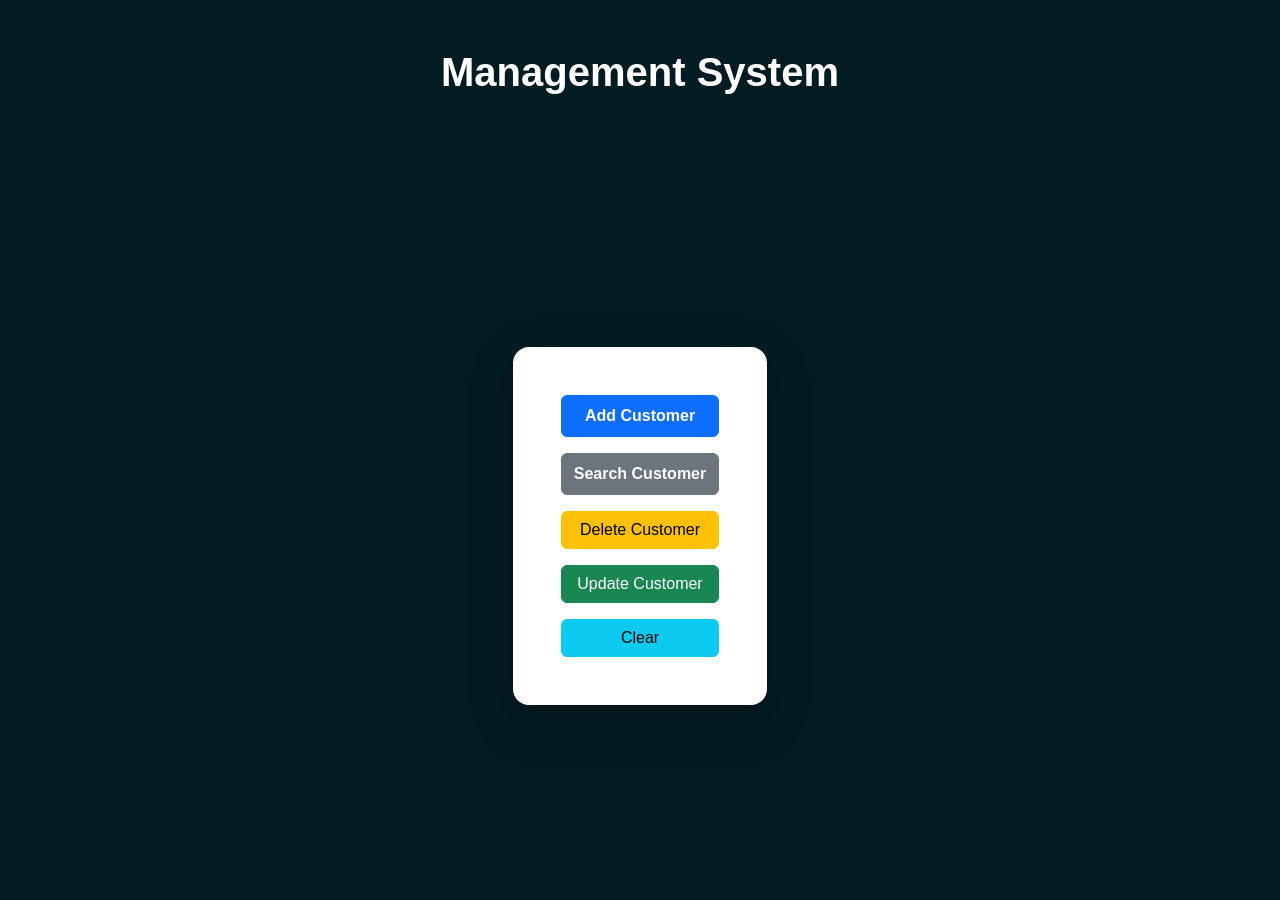
<file: index.html>
<!DOCTYPE html>
<html lang="en">
    <link
        href="https://cdn.jsdelivr.net/npm/bootstrap@5.3.8/dist/css/bootstrap.min.css"
        rel="stylesheet"
        integrity="sha384-sRIl4kxILFvY47J16cr9ZwB07vP4J8+LH7qKQnuqkuIAvNWLzeN8tE5YBujZqJLB"
        crossorigin="anonymous">
    <link rel="stylesheet" href="style.css">
    <head>
        <meta charset="UTF-8">
        <meta name="viewport" content="width=device-width, initial-scale=1.0">
        <title>Management System</title>
    </head>
    <body class="d-flex flex-column min-vh-100 bdy">
        <div class="my-5">
            <h1 class="fw-bold text-white text-center">
                Management System
            </h1>
        </div>
        <!-- -------------------------------------------------------------------------------------------- -->
        <div
            class="container flex-grow-1 d-flex align-items-center justify-content-center py-4">
            <div
                class="card border-0 rounded-4 p-4 p-md-5 shadow-lg">
                <div class="d-grid gap-3">
                    <a target="_blank" href="add-customer.html"
                        class="btn btn-primary fw-semibold py-2">
                        Add Customer
                    </a>
                    <a target="_blank" href="search-customer.html"
                        class="btn btn-secondary fw-semibold py-2">
                        Search Customer
                    </a>
                    <a target="_blank" href="delete-customer.html" class="btn btn-warning">Delete
                        Customer</a>
                    <a target="_blank" href="update-customer.html" class="btn btn-success">Update
                        Customer</a>
                    <input type="button" class="btn btn-info" value="Clear" onclick="btnCleardata()">
                </div>
            </div>
        </div>
        <script src="app.js"></script>
    </body>
</html>
</file>
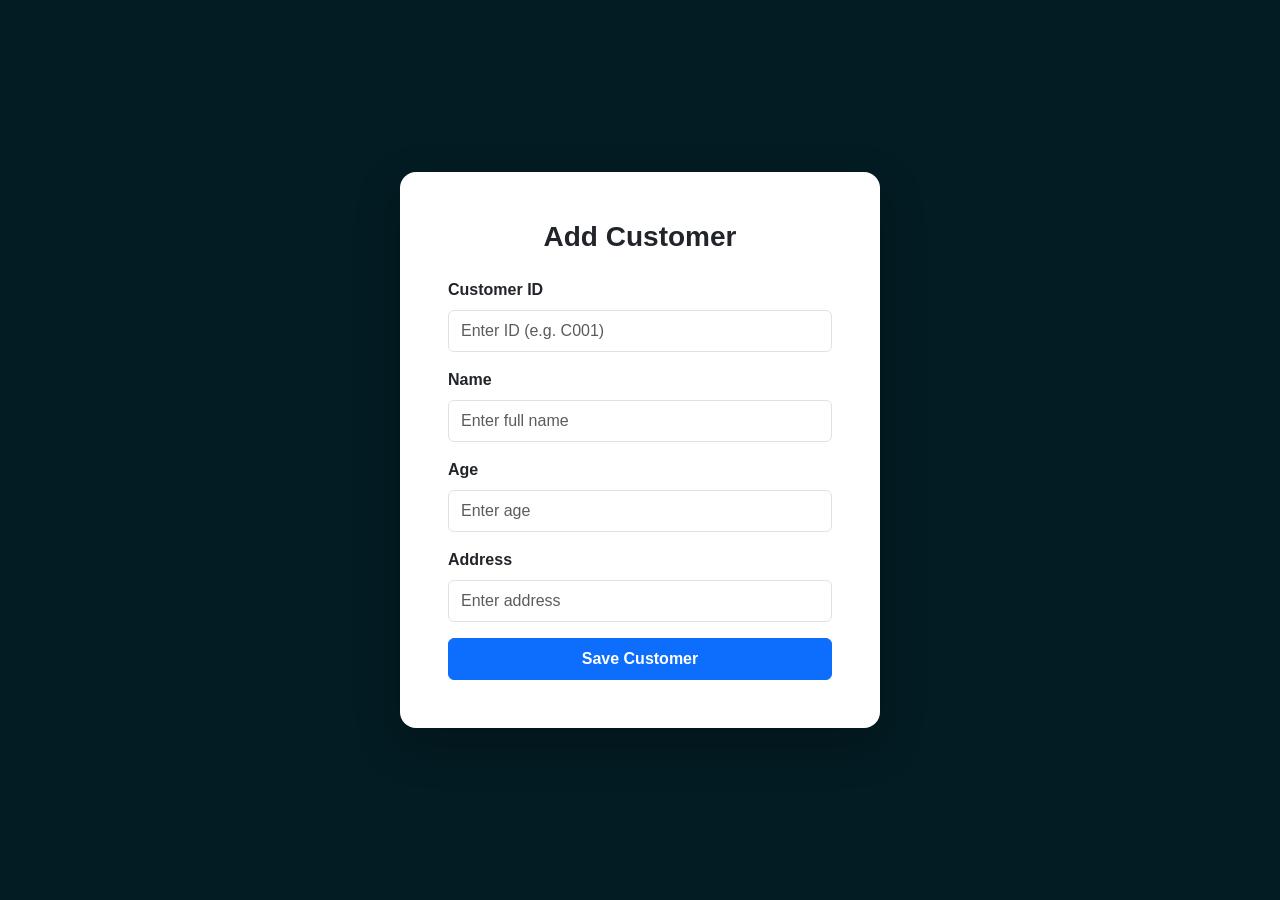
<file: add-customer.html>
<!DOCTYPE html>
<html lang="en">
    <head>
        <meta charset="UTF-8">
        <meta name="viewport" content="width=device-width, initial-scale=1.0">
        <title>Add</title>
        <link
            href="https://cdn.jsdelivr.net/npm/bootstrap@5.3.8/dist/css/bootstrap.min.css"
            rel="stylesheet"
            integrity="sha384-sRIl4kxILFvY47J16cr9ZwB07vP4J8+LH7qKQnuqkuIAvNWLzeN8tE5YBujZqJLB"
            crossorigin="anonymous">
        <link rel="stylesheet" href="style.css">
    </head>
    <body class="d-flex flex-column min-vh-100 bdy">
        <div
            class="container flex-grow-1 d-flex align-items-center justify-content-center py-4">
            <div class="card border-0 rounded-4 p-4 p-md-5 shadow-lg"
                style="max-width: 480px; width: 100%;">
                <h3 class="fw-bold text-center mb-4">Add Customer</h3>

                <form action>
                    <!-- Customer ID -->
                    <div class="mb-3">
                        <label for="customerId"
                            class="form-label fw-semibold">Customer ID</label>
                        <input type="text" class="form-control py-2"
                            id="customerId" placeholder="Enter ID (e.g. C001)">
                    </div>

                    <!-- Name -->
                    <div class="mb-3">
                        <label for="customerName"
                            class="form-label fw-semibold">Name</label>
                        <input type="text" class="form-control py-2"
                            id="customerName" placeholder="Enter full name">
                    </div>

                    <!-- Age -->
                    <div class="mb-3">
                        <label for="customerAge"
                            class="form-label fw-semibold">Age</label>
                        <input type="number" class="form-control py-2"
                            id="customerAge" placeholder="Enter age">
                    </div>

                    <!-- Address -->
                    <div class="mb-3">
                        <label for="customerAddress"
                            class="form-label fw-semibold">Address</label>
                        <input type="text" class="form-control py-2"
                            id="customerAddress" placeholder="Enter address">
                    </div>

                    <!-- Save Button -->
                    <div class="d-grid">
                        <button type="button"
                            class="btn btn-primary fw-semibold py-2" onclick="btnAddcustomer()">
                            Save Customer
                        </button>
                    </div>
                </form>

            </div>
        </div>
        <script src="app.js"></script>
    </body>
</html>
</file>
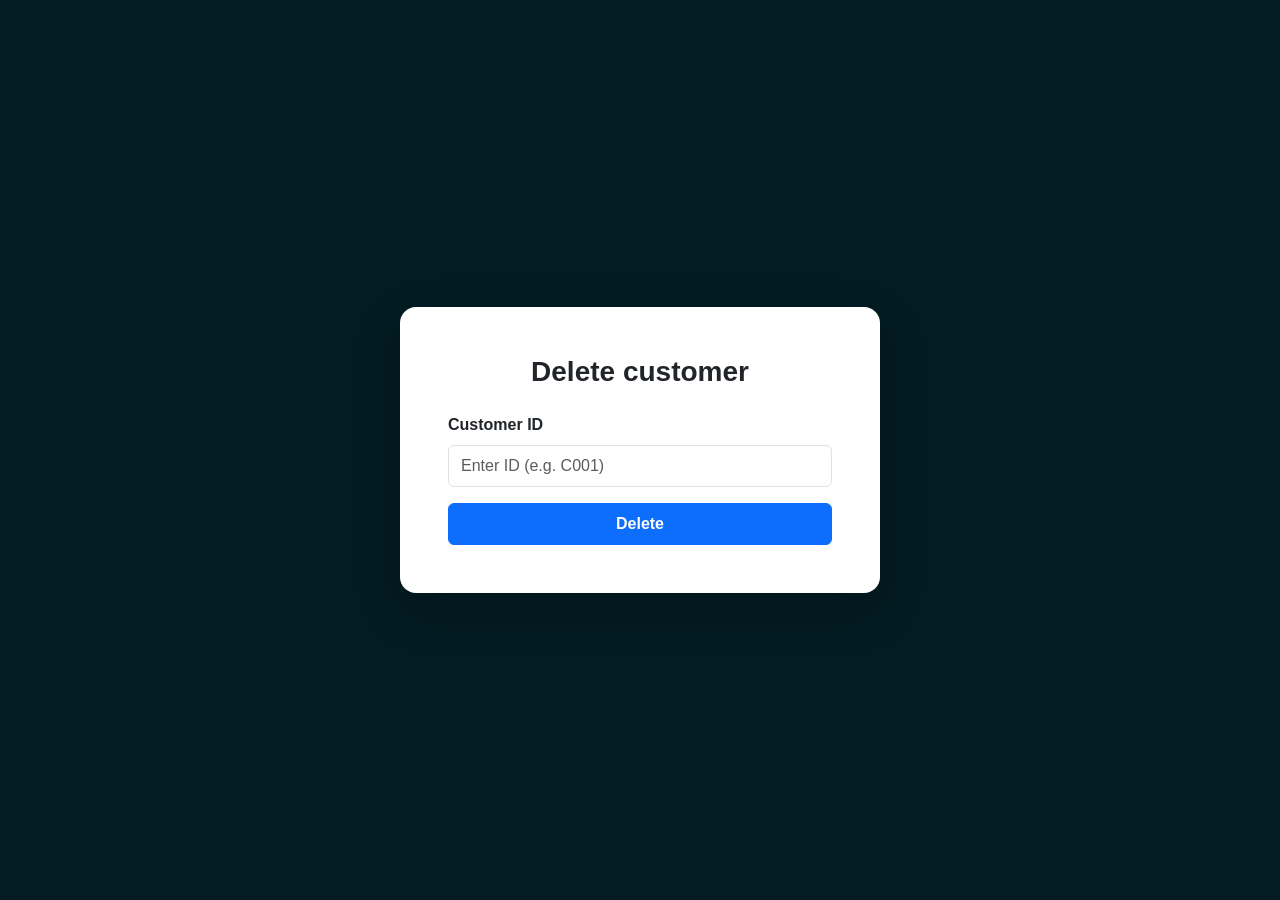
<file: delete-customer.html>
<!DOCTYPE html>
<html lang="en">
    <head>
        <meta charset="UTF-8">
        <meta name="viewport" content="width=device-width, initial-scale=1.0">
        <title>Delete</title>
        <link
            href="https://cdn.jsdelivr.net/npm/bootstrap@5.3.8/dist/css/bootstrap.min.css"
            rel="stylesheet"
            integrity="sha384-sRIl4kxILFvY47J16cr9ZwB07vP4J8+LH7qKQnuqkuIAvNWLzeN8tE5YBujZqJLB"
            crossorigin="anonymous">
        <link rel="stylesheet" href="style.css">
    </head>
    <body class="d-flex flex-column min-vh-100 bdy">
        <div
            class="container flex-grow-1 d-flex align-items-center justify-content-center py-4">
            <div class="card border-0 rounded-4 p-4 p-md-5 shadow-lg"
                style="max-width: 480px; width: 100%;">
                <h3 class="fw-bold text-center mb-4">Delete customer</h3>
                <form action>
                    <label for="customerId3"
                        class="form-label fw-semibold">Customer ID</label>
                    <input type="text" class="form-control py-2"
                        id="customerId3" placeholder="Enter ID (e.g. C001)">
                    <div class="d-grid mt-3">
                        <button type="button"
                            class="btn btn-primary fw-semibold py-2" onclick="btnDeletecustomer()">
                            Delete
                        </button>
                    </div>
                </form>
            </div>
        </div>
        <script src="app.js"></script>
    </body>
</html>
</file>
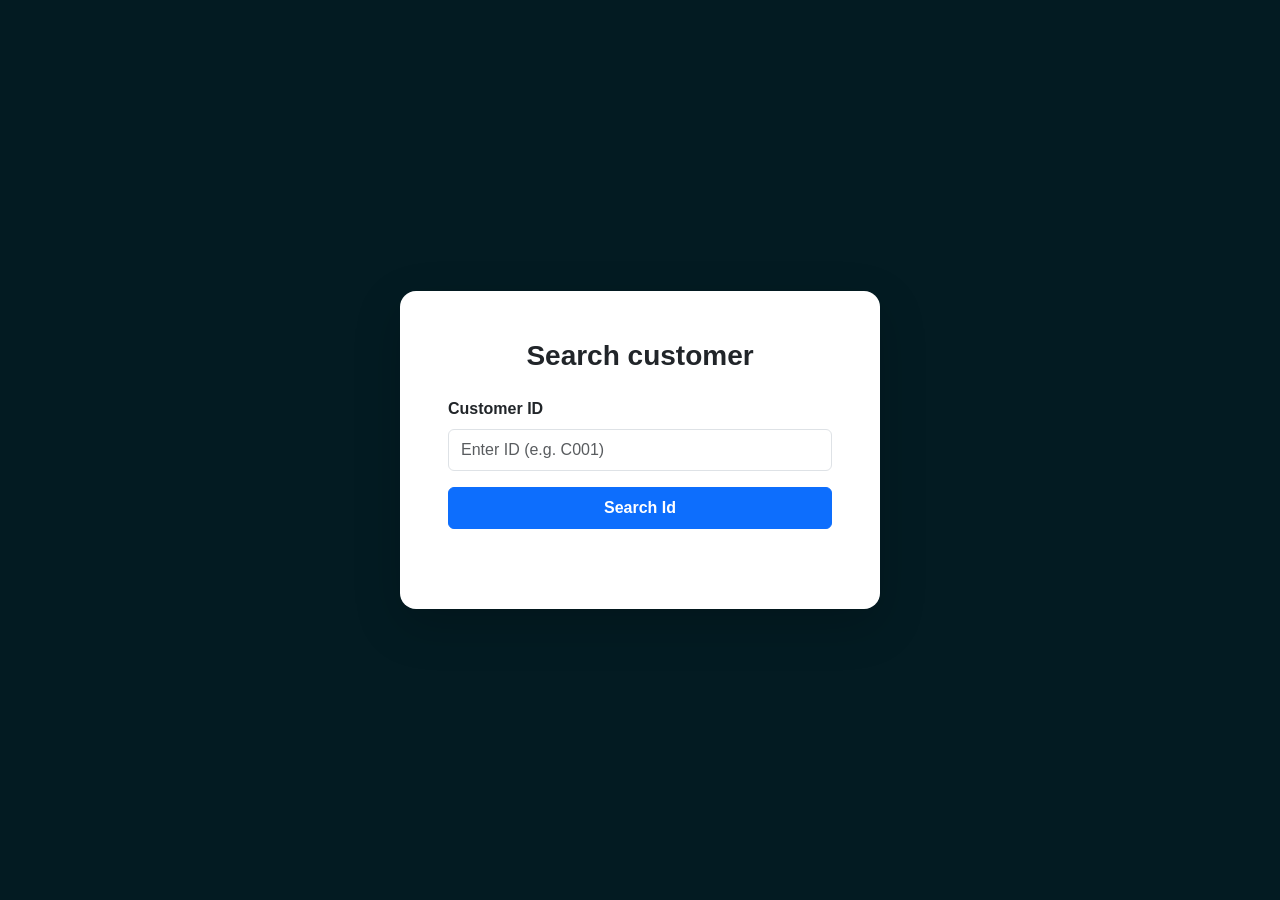
<file: search-customer.html>
<!DOCTYPE html>
<html lang="en">
    <head>
        <meta charset="UTF-8">
        <meta name="viewport" content="width=device-width, initial-scale=1.0">
        <title>Search</title>
        <link
            href="https://cdn.jsdelivr.net/npm/bootstrap@5.3.8/dist/css/bootstrap.min.css"
            rel="stylesheet"
            integrity="sha384-sRIl4kxILFvY47J16cr9ZwB07vP4J8+LH7qKQnuqkuIAvNWLzeN8tE5YBujZqJLB"
            crossorigin="anonymous">
        <link rel="stylesheet" href="style.css">
    </head>
    <body class="d-flex flex-column min-vh-100 bdy">
        <div
            class="container flex-grow-1 d-flex align-items-center justify-content-center py-4">
            <div class="card border-0 rounded-4 p-4 p-md-5 shadow-lg"
                style="max-width: 480px; width: 100%;">
                <h3 class="fw-bold text-center mb-4">Search customer</h3>
                <form action>
                    <label for="customerId2"
                        class="form-label fw-semibold">Customer ID</label>
                    <input type="text" class="form-control py-2"
                        id="customerId2" placeholder="Enter ID (e.g. C001)">
                    <div class="d-grid mt-3">
                        <button type="button"
                            class="btn btn-primary fw-semibold py-2"
                            onclick="btnSearchcustomer()">
                            Search Id
                        </button>
                    </div>
                </form>
                <div class="mt-3 text-danger">
                    <p id="nametxt"></p>
                    <p id="agetxt"></p>
                    <p id="addresstxt"></p>
                </div>
            </div>
        </div>
        <script src="app.js"></script>
    </body>
</html>
</file>
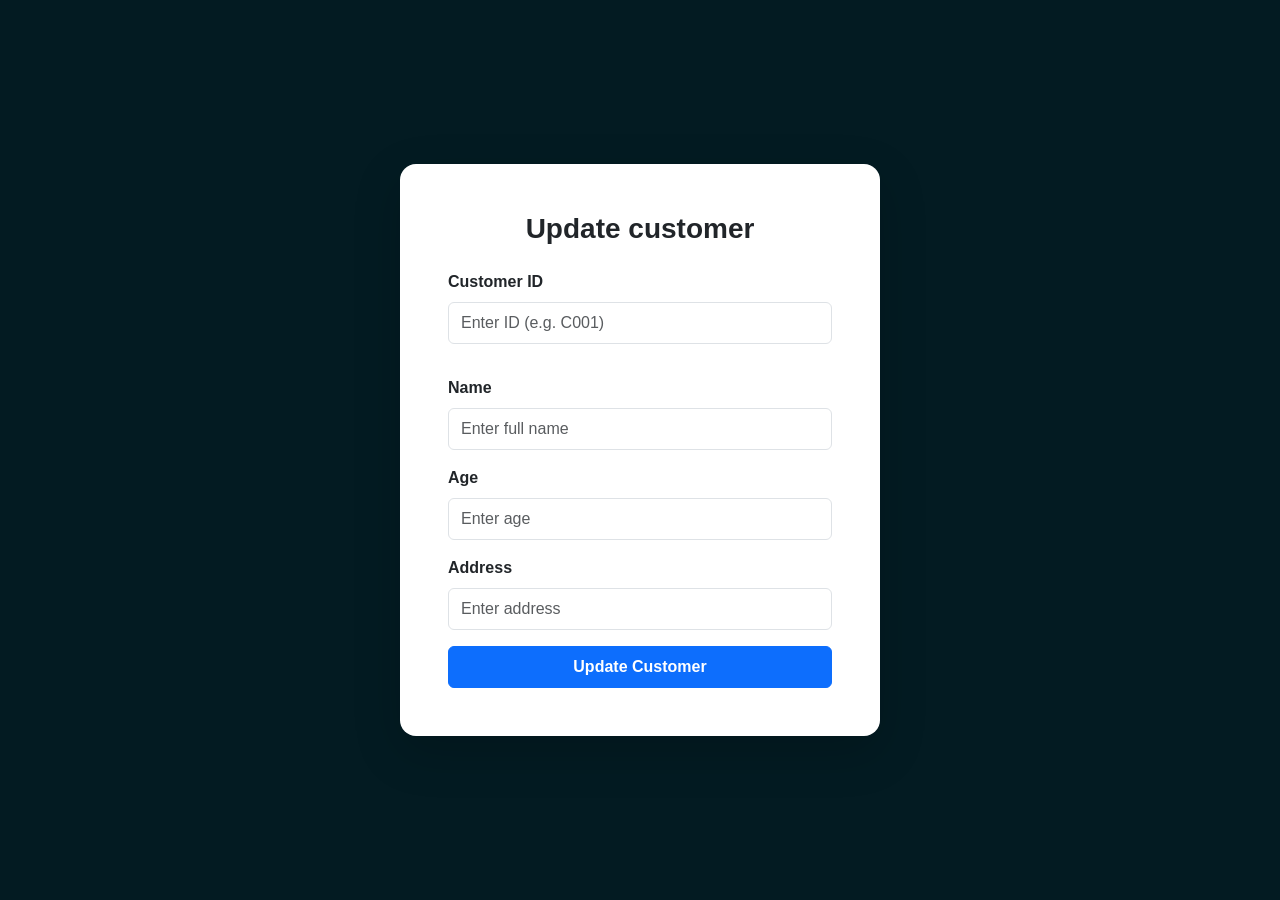
<file: update-customer.html>
<!DOCTYPE html>
<html lang="en">
    <head>
        <meta charset="UTF-8">
        <meta name="viewport" content="width=device-width, initial-scale=1.0">
        <title>Search</title>
        <link
            href="https://cdn.jsdelivr.net/npm/bootstrap@5.3.8/dist/css/bootstrap.min.css"
            rel="stylesheet"
            integrity="sha384-sRIl4kxILFvY47J16cr9ZwB07vP4J8+LH7qKQnuqkuIAvNWLzeN8tE5YBujZqJLB"
            crossorigin="anonymous">
        <link rel="stylesheet" href="style.css">
    </head>
    <body class="d-flex flex-column min-vh-100 bdy">
        <div
            class="container flex-grow-1 d-flex align-items-center justify-content-center py-4">
            <div class="card border-0 rounded-4 p-4 p-md-5 shadow-lg"
                style="max-width: 480px; width: 100%;">
                <h3 class="fw-bold text-center mb-4">Update customer</h3>
                <form action>
                    <label for="customerId4"
                        class="form-label fw-semibold">Customer ID</label>
                    <input type="text" class="form-control py-2"
                        id="customerId4" placeholder="Enter ID (e.g. C001)">
                    <div class="d-grid mt-3">
                    </div>
                    <div class="mb-3 mt-3">
                        <label for="customerName4"
                            class="form-label fw-semibold">Name</label>
                        <input type="text" class="form-control py-2"
                            id="customerName4" placeholder="Enter full name">
                    </div>

                    <!-- Age -->
                    <div class="mb-3">
                        <label for="customerAge4"
                            class="form-label fw-semibold">Age</label>
                        <input type="number" class="form-control py-2"
                            id="customerAge4" placeholder="Enter age">
                    </div>

                    <!-- Address -->
                    <div class="mb-3">
                        <label for="customerAddress4"
                            class="form-label fw-semibold">Address</label>
                        <input type="text" class="form-control py-2"
                            id="customerAddress4" placeholder="Enter address">
                    </div>

                    <!-- Save Button -->
                    <div class="d-grid">
                        <button type="button"
                            class="btn btn-primary fw-semibold py-2" onclick="btnUpdatecustomer()">
                            Update Customer
                        </button>
                    </div>
                </form>
            </div>
        </div>
        <script src="app.js"></script>
    </body>
</html>
</file>
<file: style.css>
.bdy{
    background-color:  #031b22;
    font-family: 'Inter', sans-serif;
}
</file>
